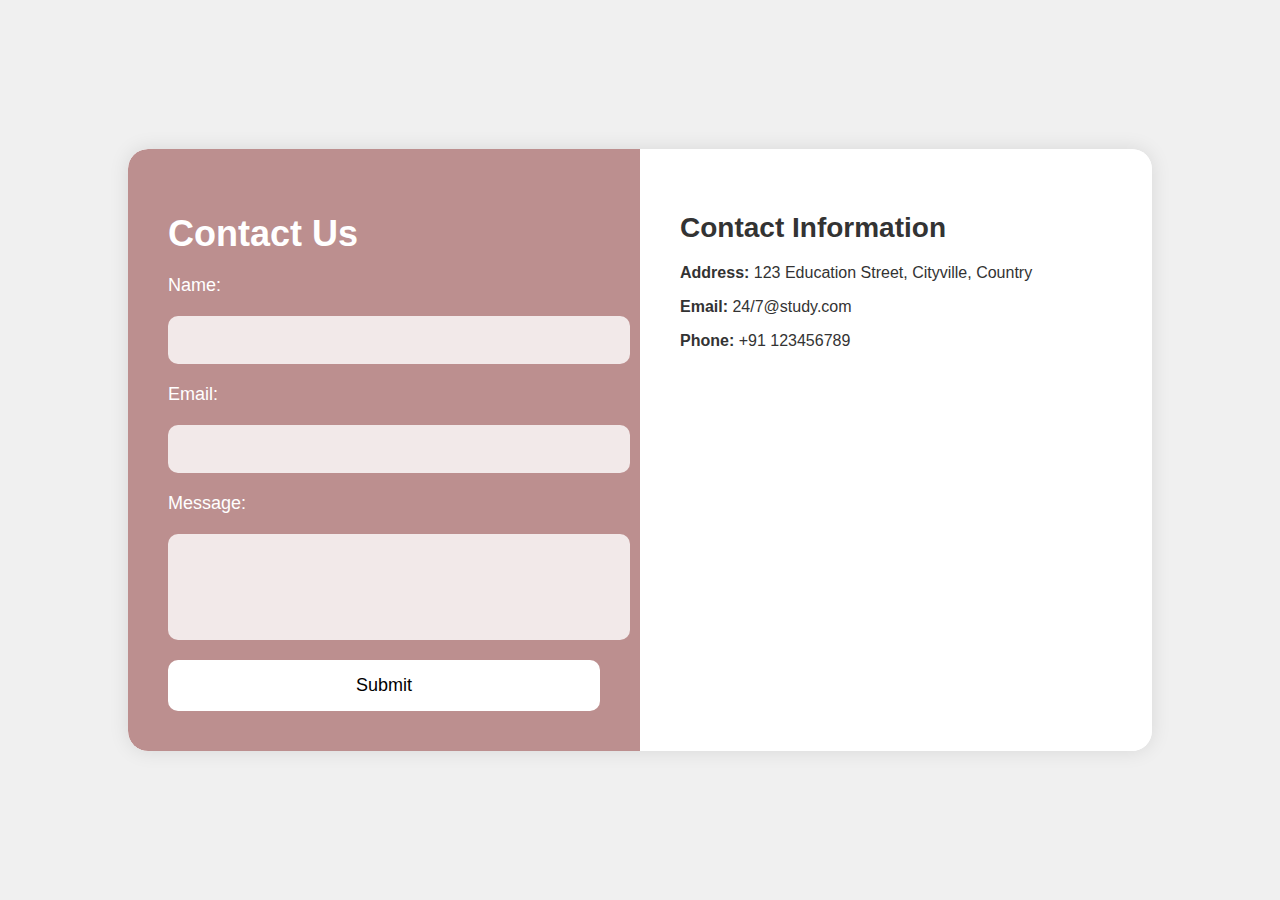
<file: contactus.html>
<!DOCTYPE html>
<html lang="en">
<head>
    <meta charset="UTF-8">
    <meta name="viewport" content="width=device-width, initial-scale=1.0">
    <title>Contact Us</title>
    <link rel="stylesheet" href="contactus.css">
</head>
<body>

    <div class="contact-container">
        <div class="contact-form">
            <h1>Contact Us</h1>
            <form action="#" method="post">
                <label for="name">Name:</label>
                <input type="text" id="name" name="name" required>

                <label for="email">Email:</label>
                <input type="email" id="email" name="email" required>

                <label for="message">Message:</label>
                <textarea id="message" name="message" rows="4" required></textarea>

                <button type="submit">Submit</button>
            </form>
        </div>

        <div class="contact-info">
            <h2>Contact Information</h2>
            <p><strong>Address:</strong> 123 Education Street, Cityville, Country</p>
            <p><strong>Email:</strong> 24/7@study.com</p>
            <p><strong>Phone:</strong> +91 123456789 </p>
        </div>
    </div>

</body>
</html>
</file>
<file: contactus.css>
body {
    font-family: 'Roboto', sans-serif;
    margin: 0;
    padding: 0;
    background-color: #f0f0f0;
    min-height: 100vh;
    display: flex;
    justify-content: center;
    align-items: center;
}

.contact-container {
    display: flex;
    width: 80%;
    max-width: 1200px;
    background-color: #fff;
    box-shadow: 0 0 20px rgba(0, 0, 0, 0.1);
    overflow: hidden;
    border-radius: 20px;
}

.contact-form {
    flex: 1;
    padding: 40px;
    background-color: rosybrown;
    color: #fff;
    position: relative;
    border-top-left-radius: 20px;
    border-bottom-left-radius: 20px;
}

.contact-form h1 {
    font-size: 36px;
    margin-bottom: 20px;
}

form {
    display: grid;
    grid-gap: 20px;
}

label {
    font-size: 18px;
}

input,
textarea {
    width: 100%;
    padding: 15px;
    font-size: 16px;
    background-color: rgba(255, 255, 255, 0.8);
    border: none;
    border-radius: 10px;
}

textarea {
    resize: none;
}

button {
    background-color: #fff;
    color: black;
    padding: 15px 30px;
    border: none;
    border-radius: 10px;
    cursor: pointer;
    font-size: 18px;
}

.contact-info {
    flex: 1;
    padding: 40px;
    background-color: #fff;
    color: #333;
    position: relative;
    border-top-right-radius: 20px;
    border-bottom-right-radius: 20px;
}

.contact-info h2 {
    font-size: 28px;
    margin-bottom: 20px;
}

.contact-info p {
    font-size: 16px;
    margin-bottom: 10px;
}

@media (max-width: 768px) {
    .contact-container {
        flex-direction: column;
    }
    
    .contact-info {
        order: -1;
        border-radius: 0;
    }

    .contact-form,
    .contact-info {
        width: 100%;
        border-radius: 0;
    }
}
</file>
